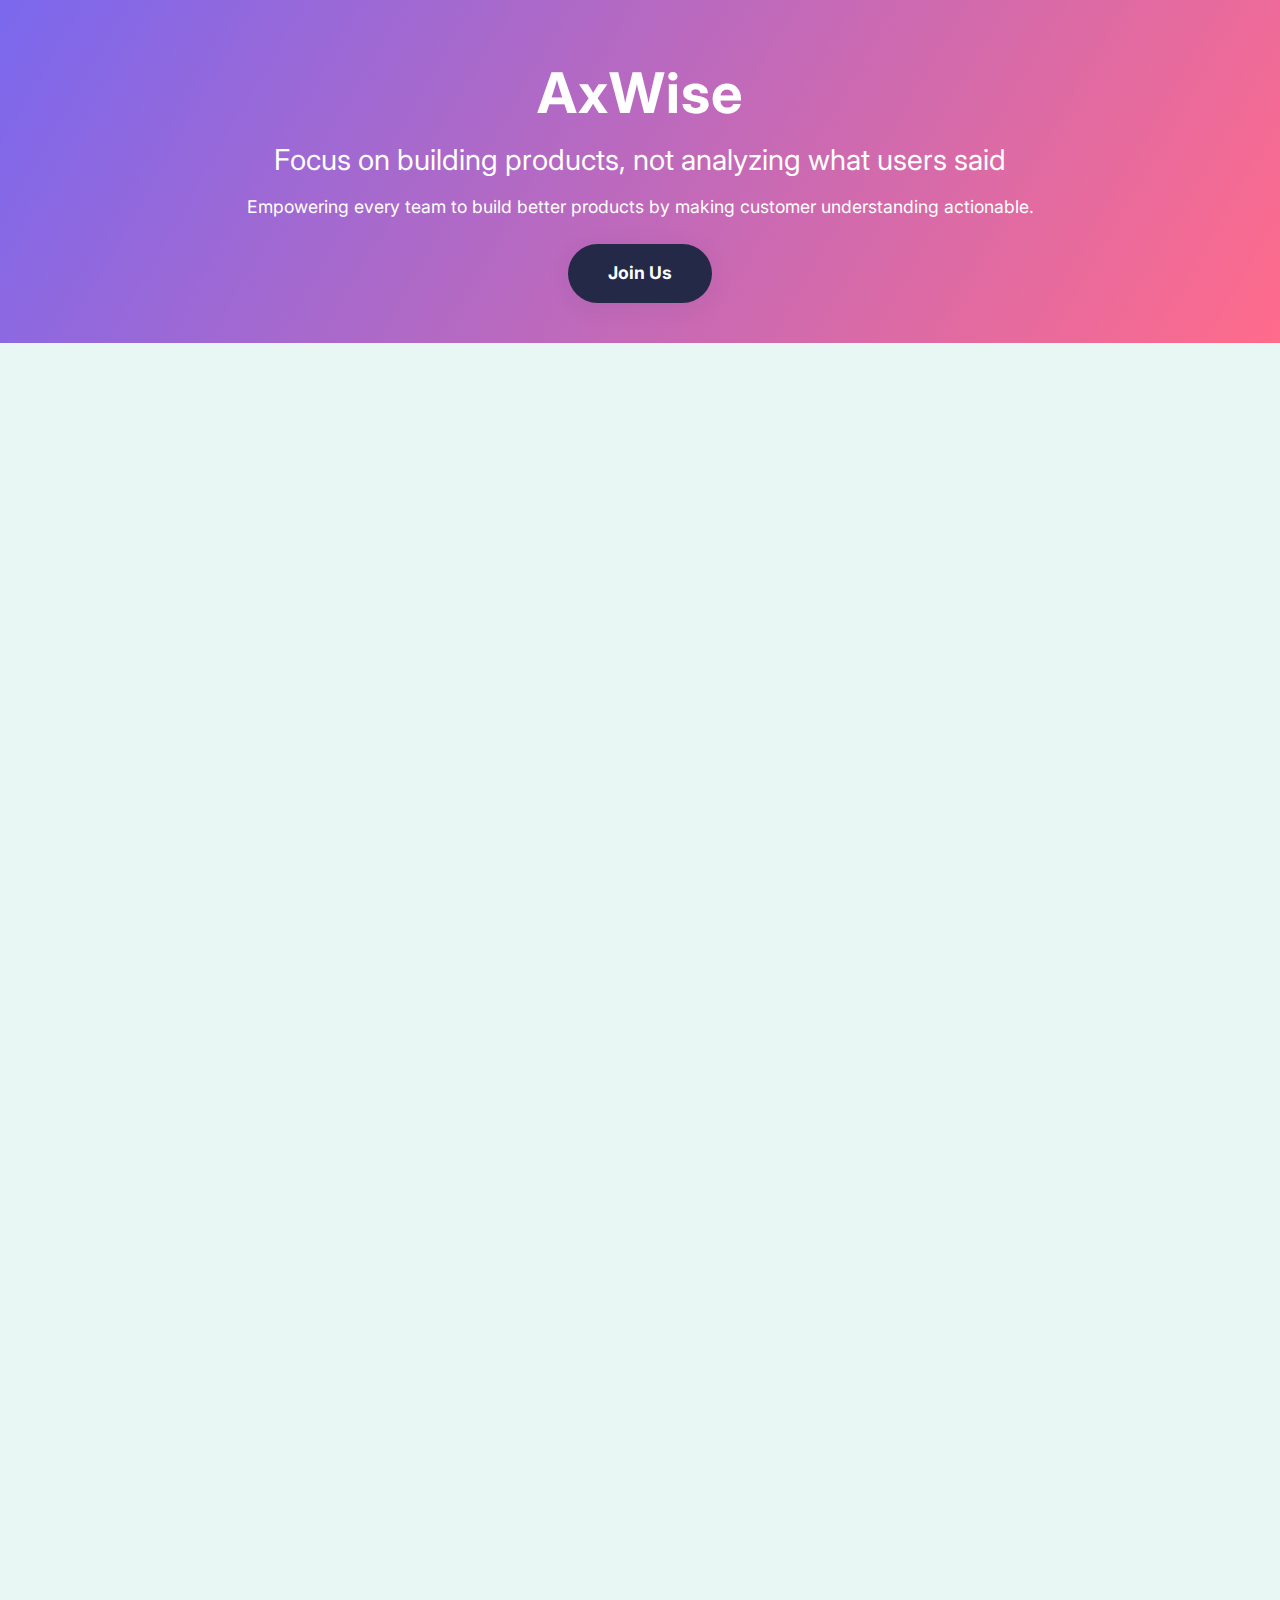
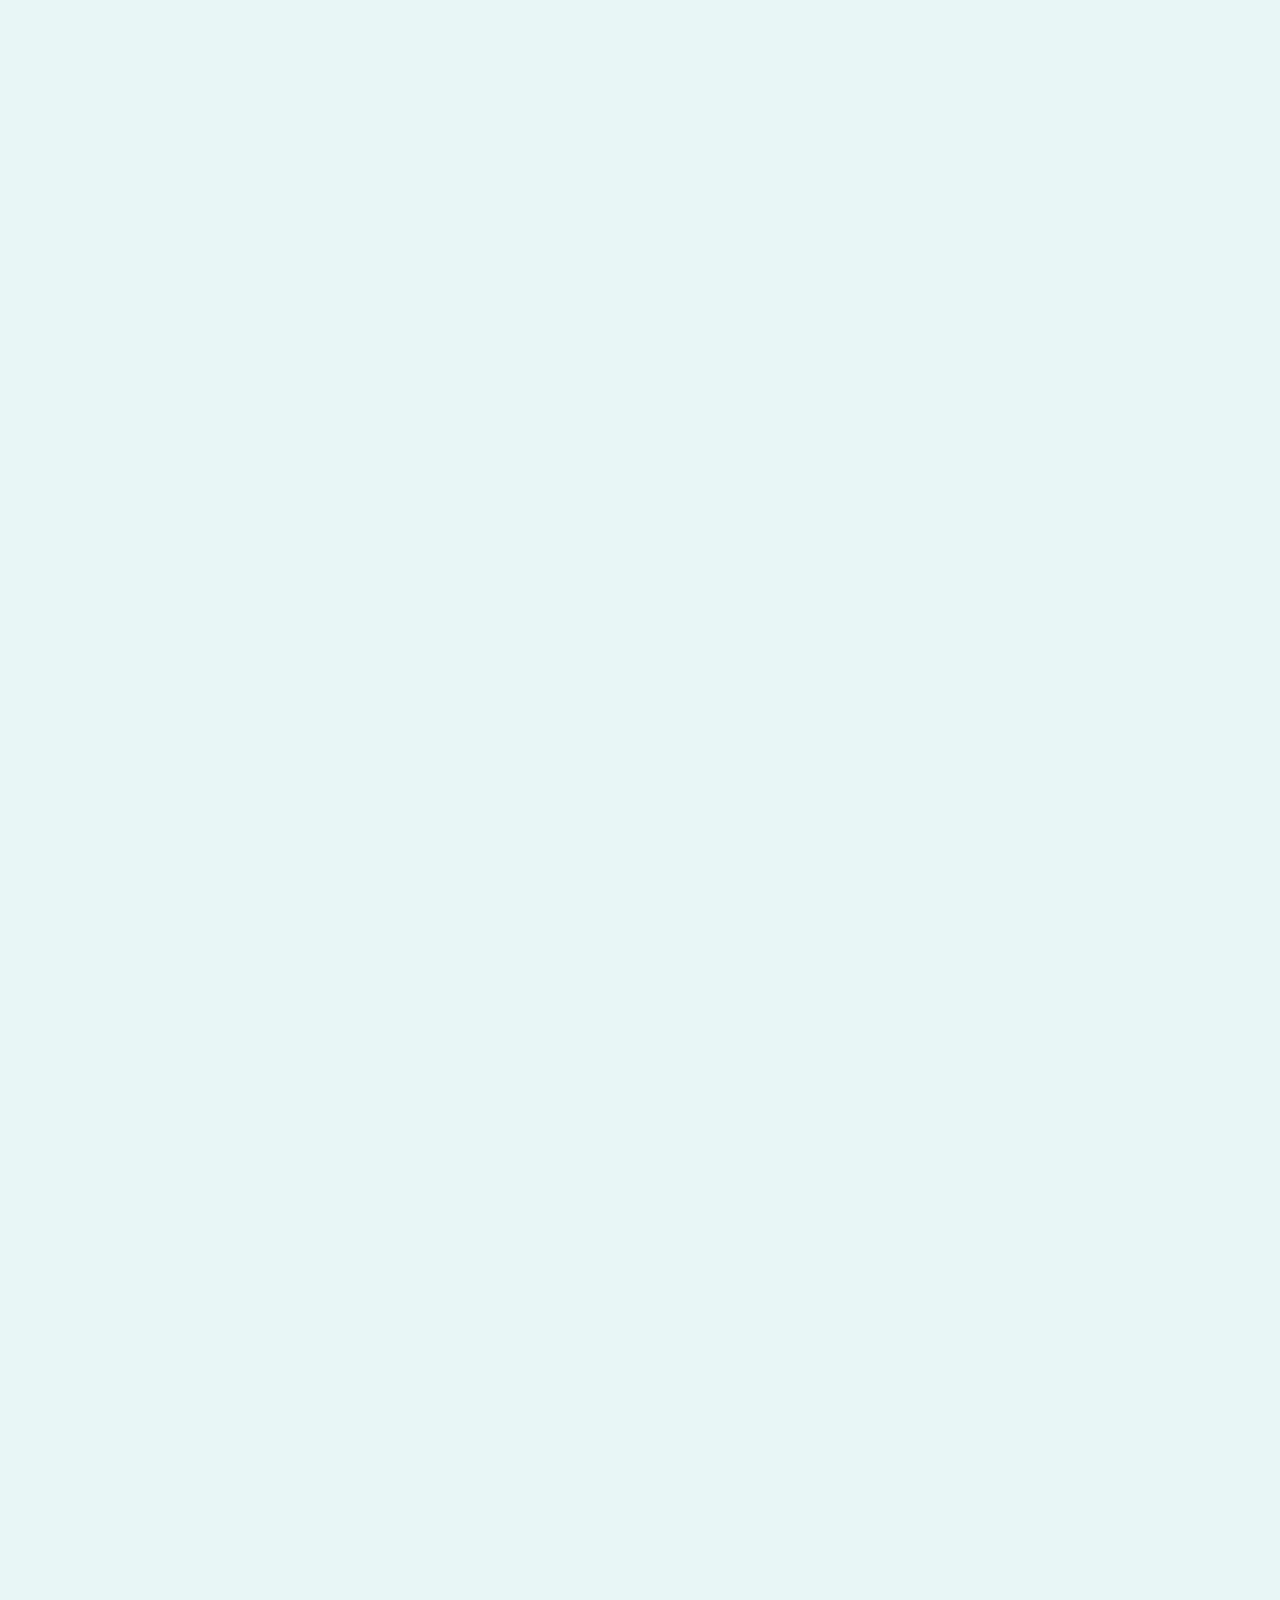
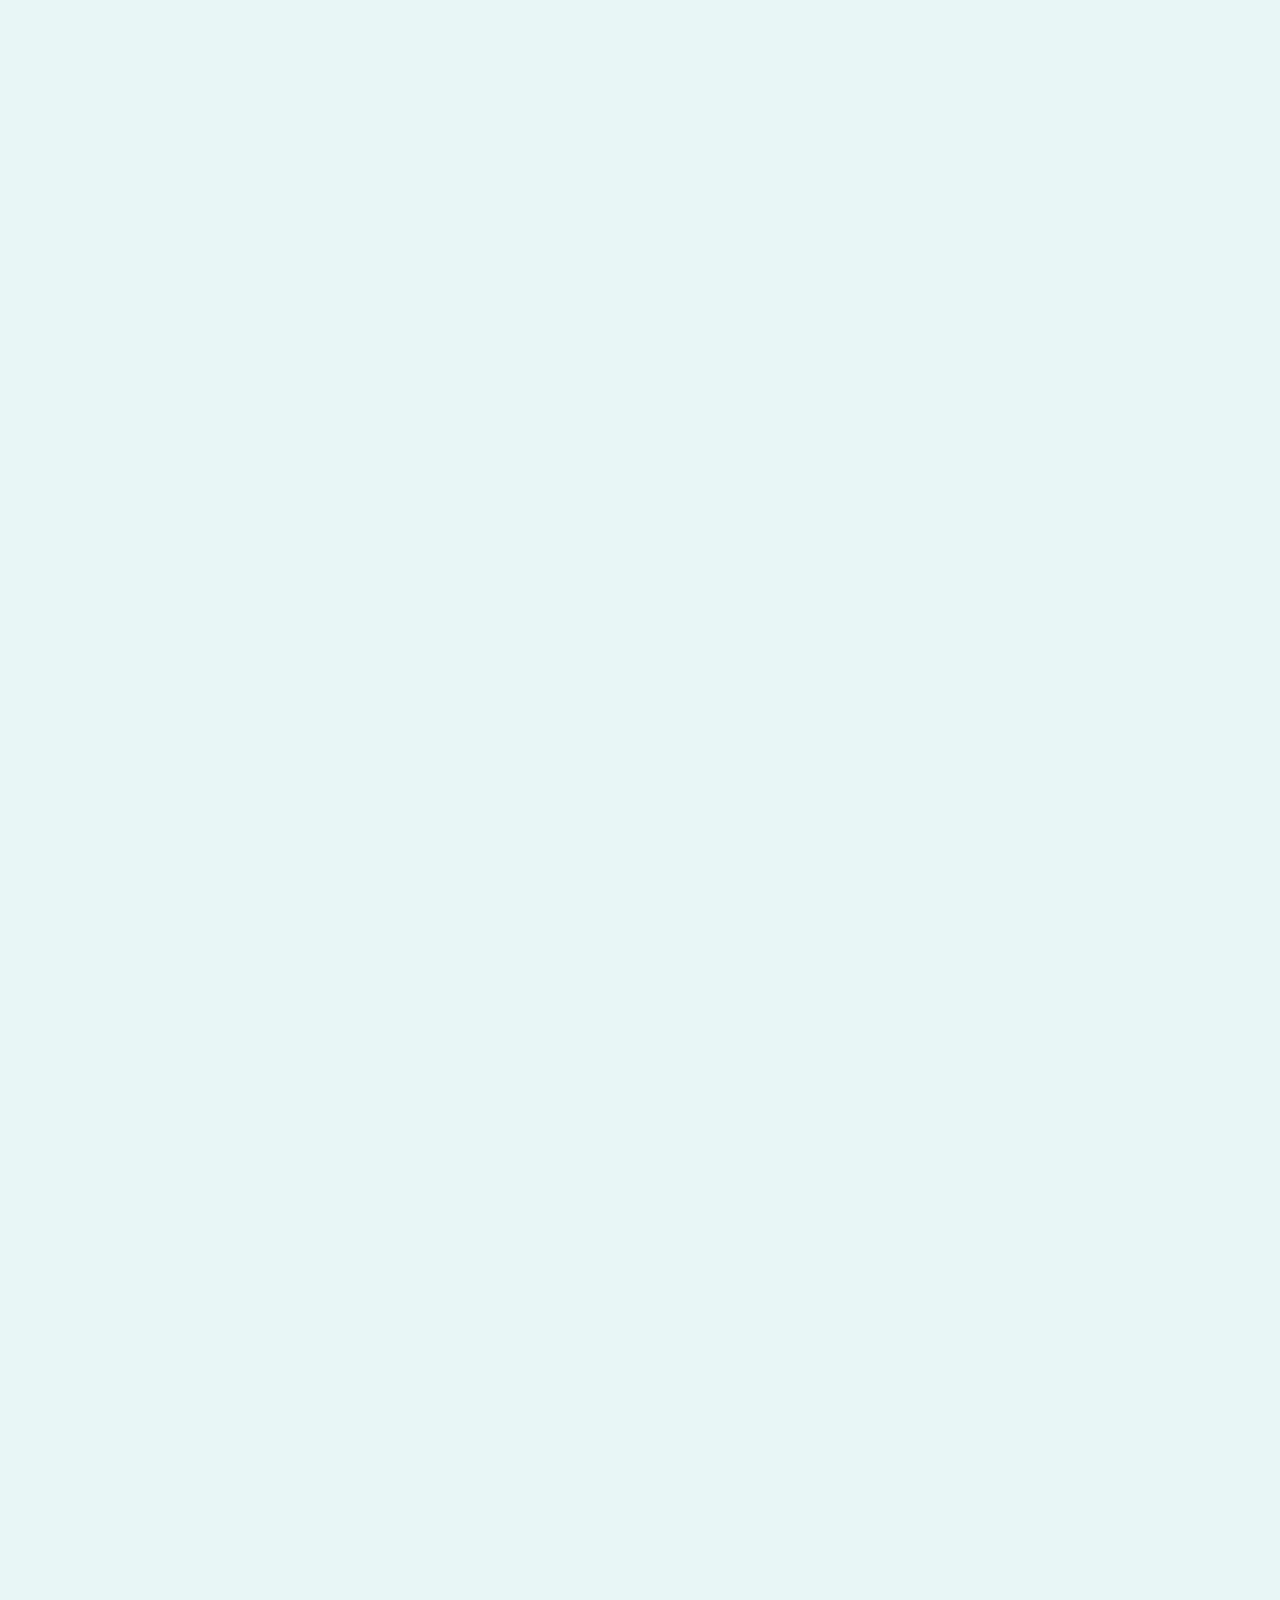
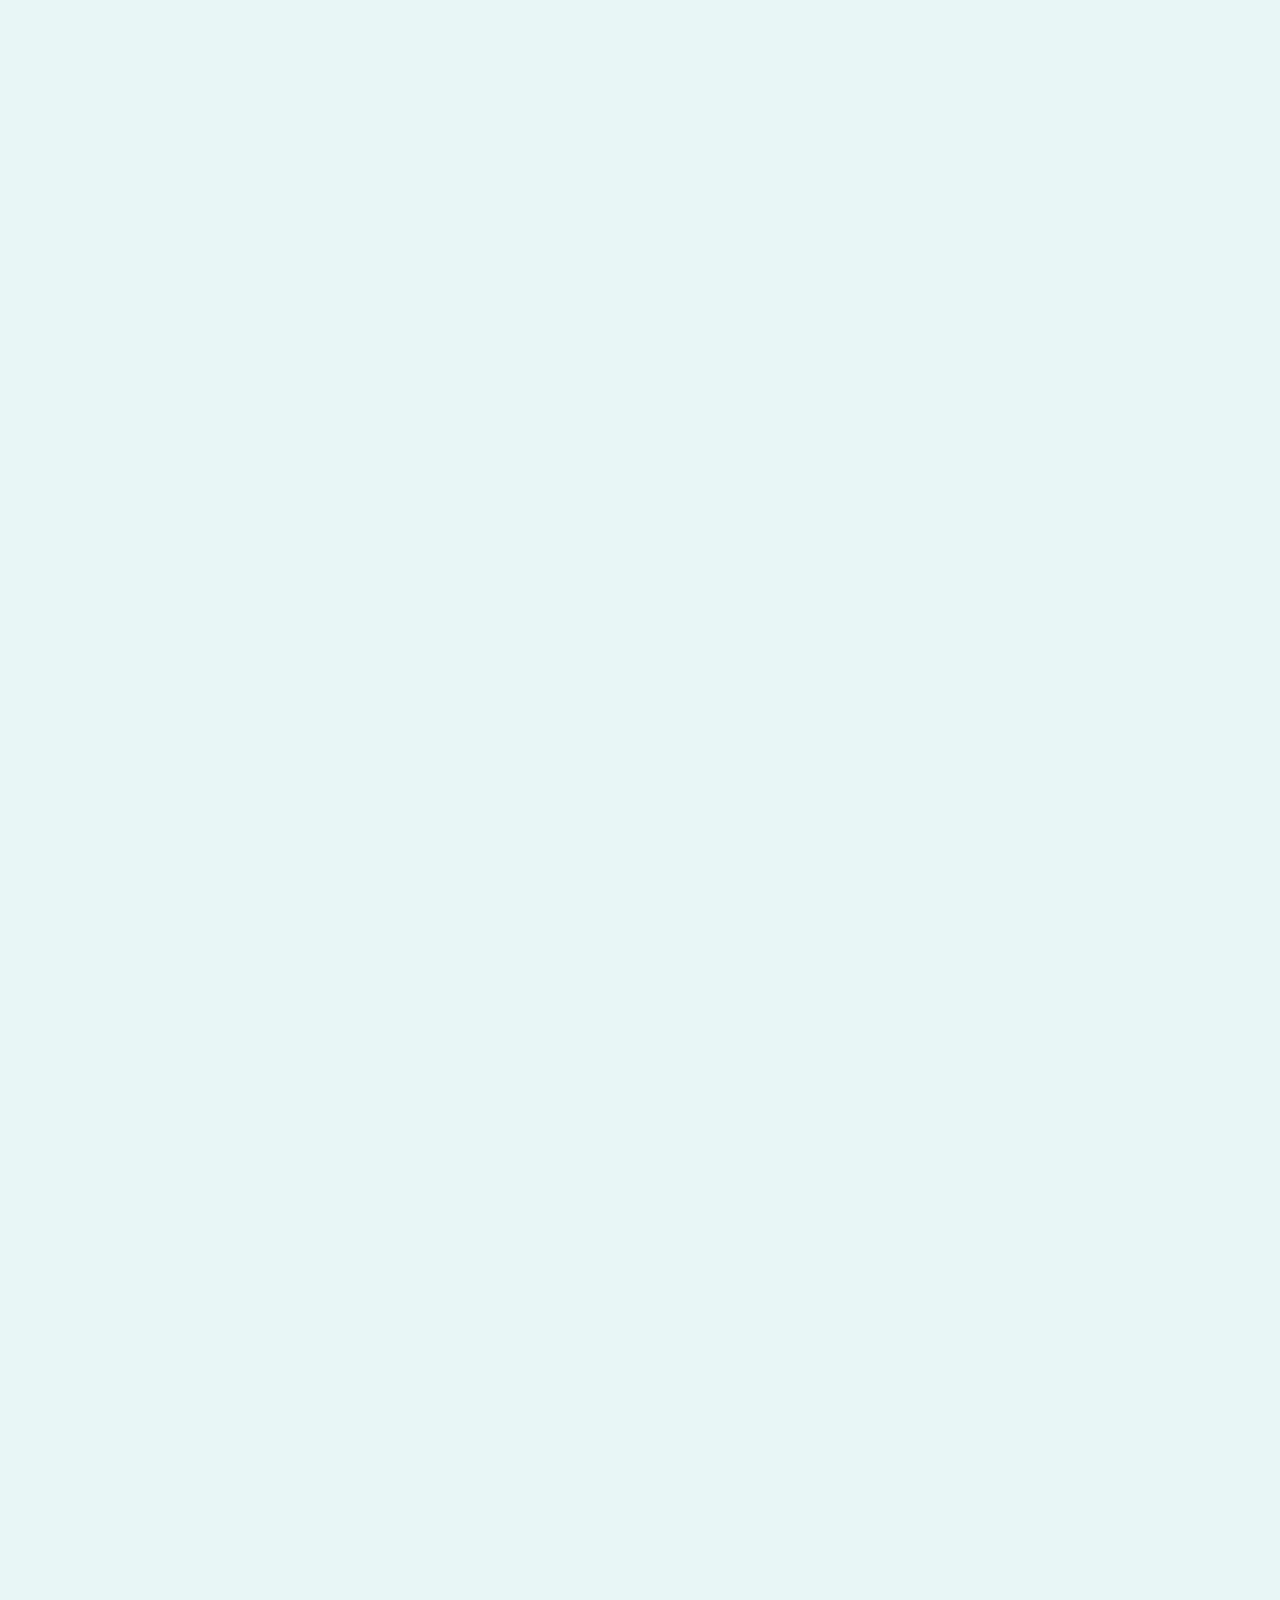
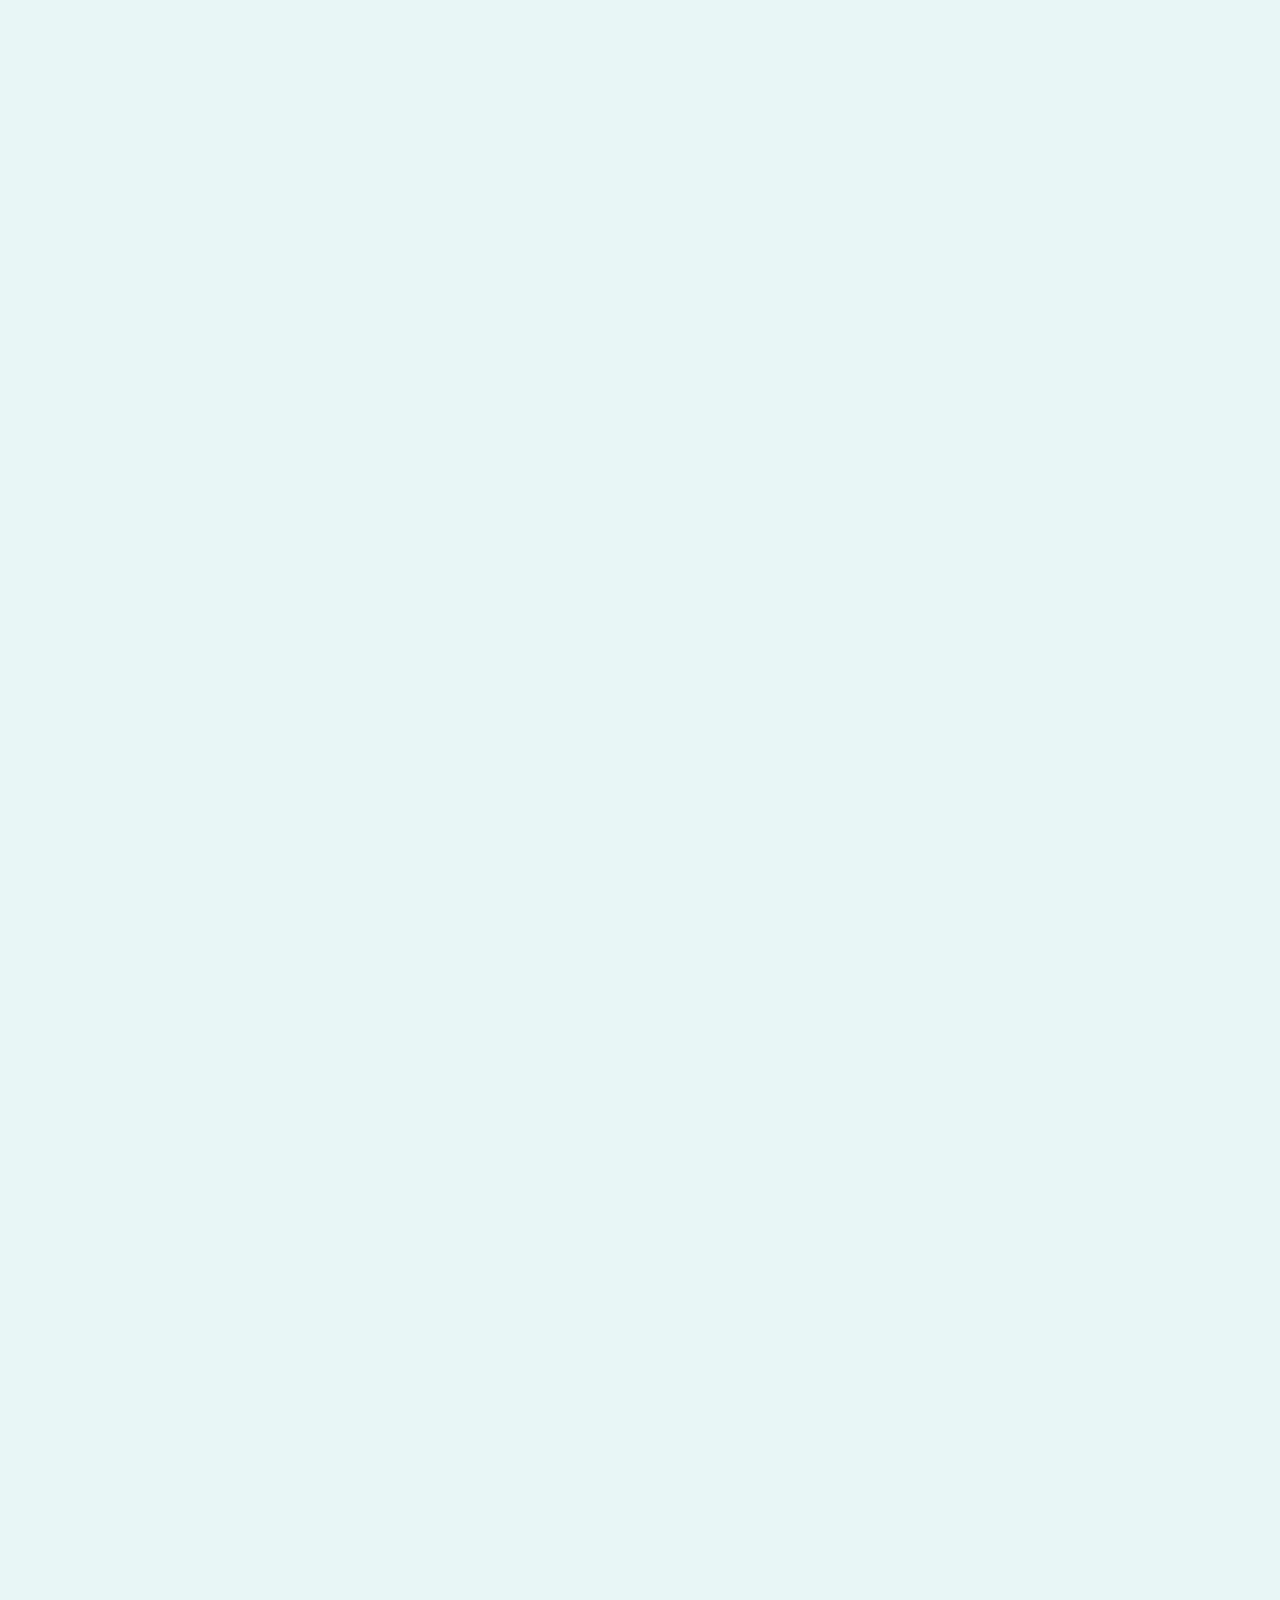
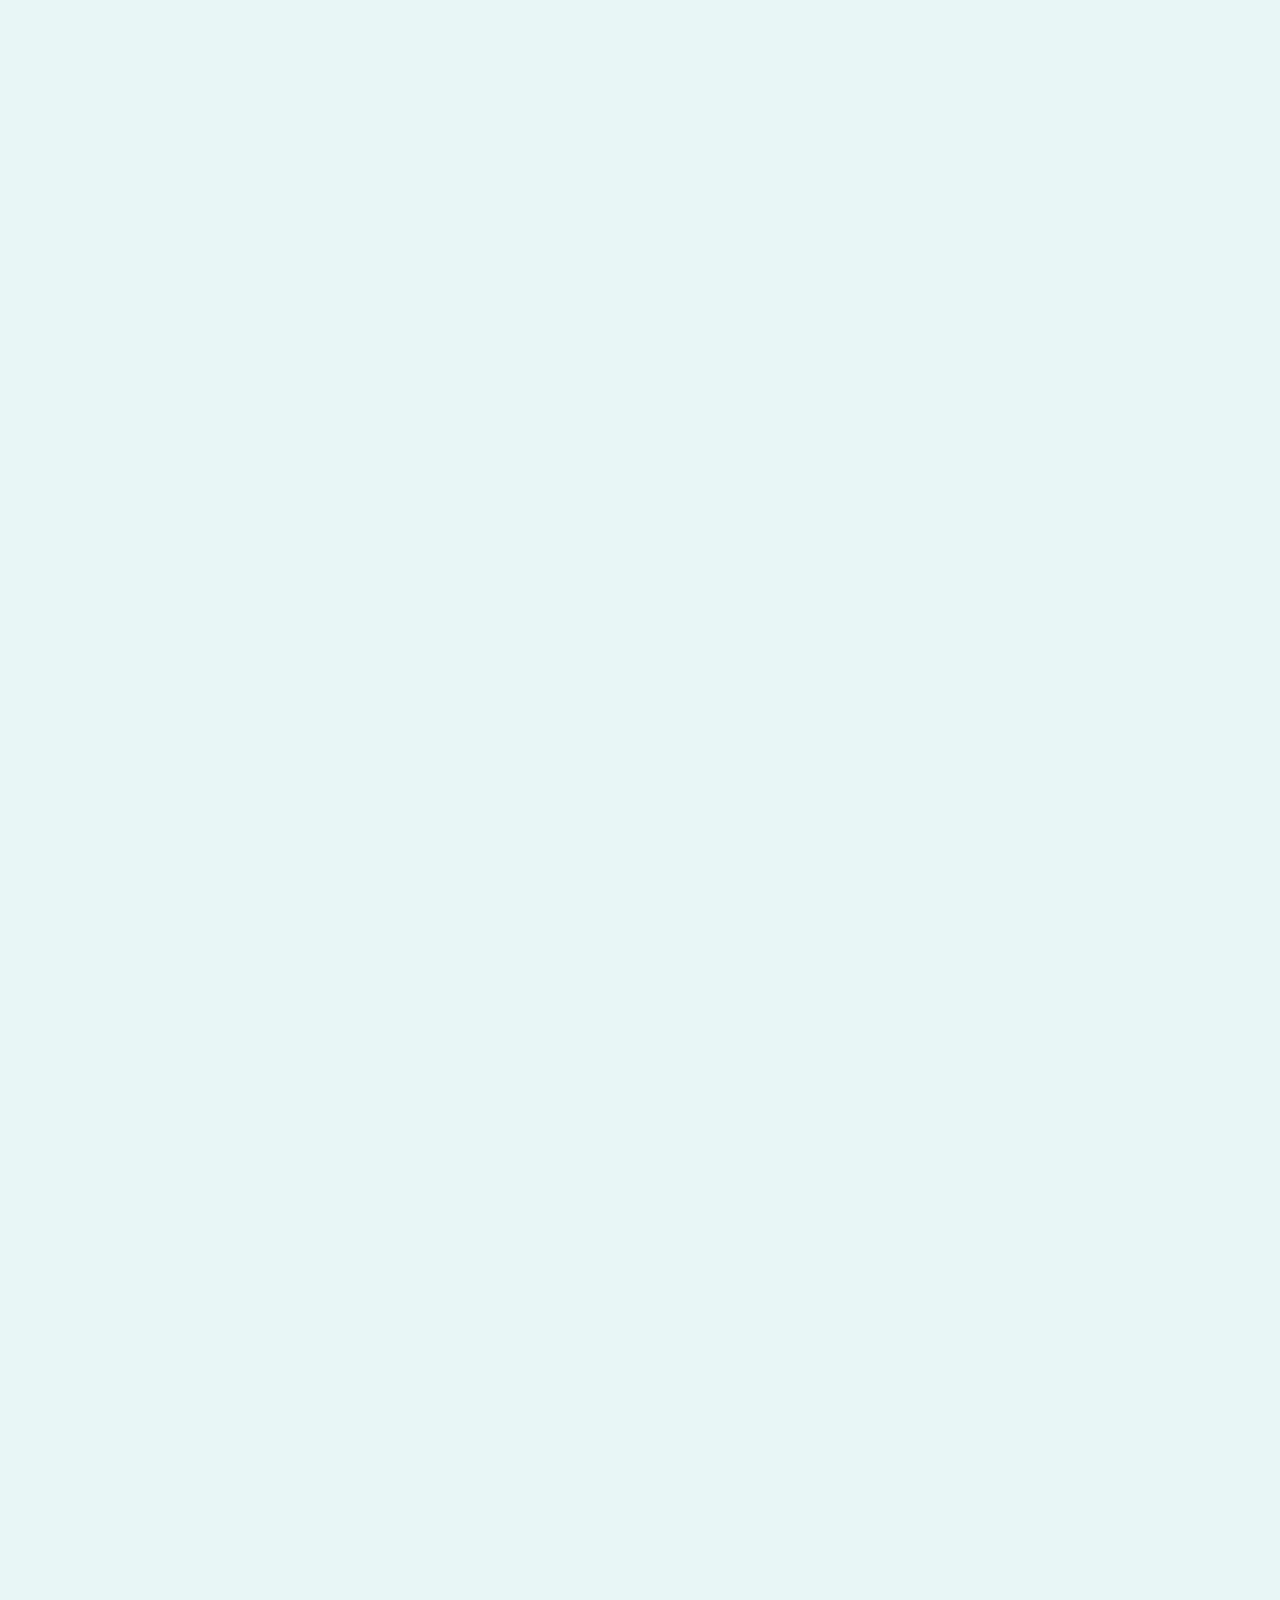
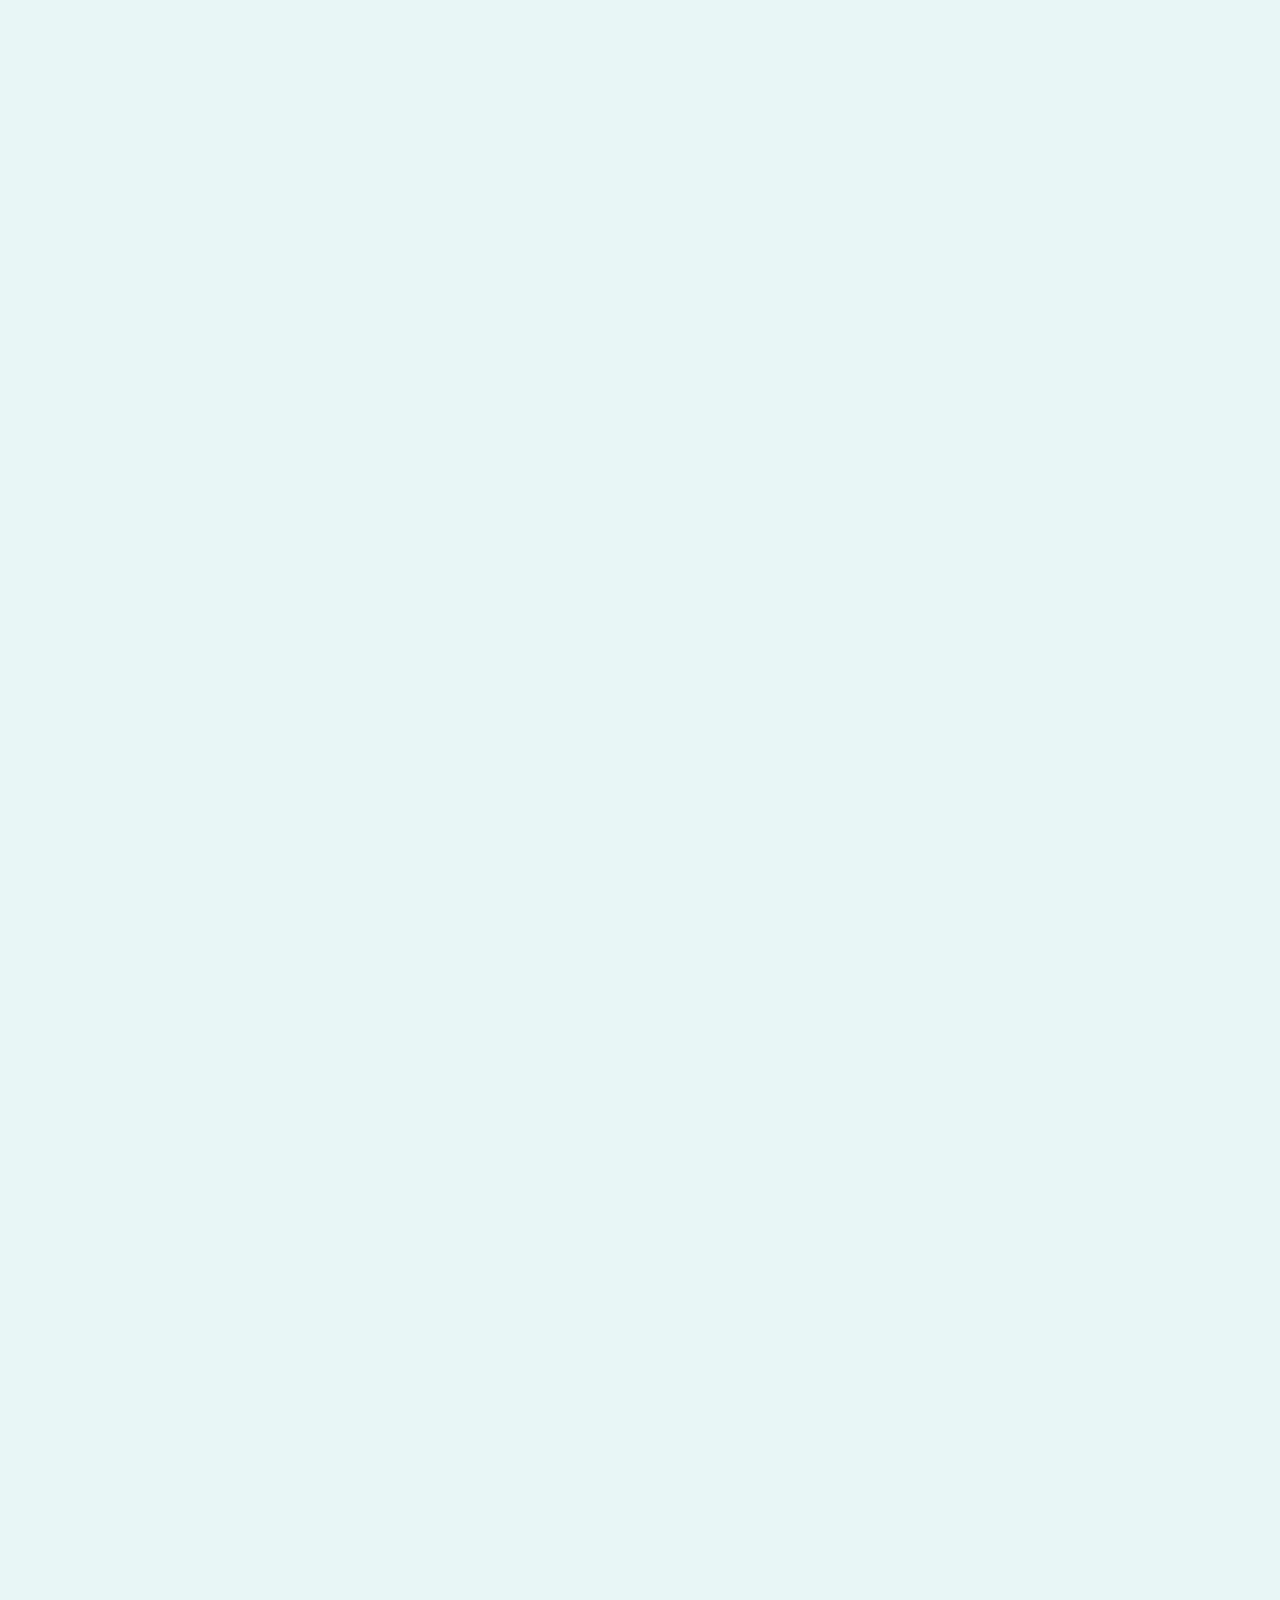
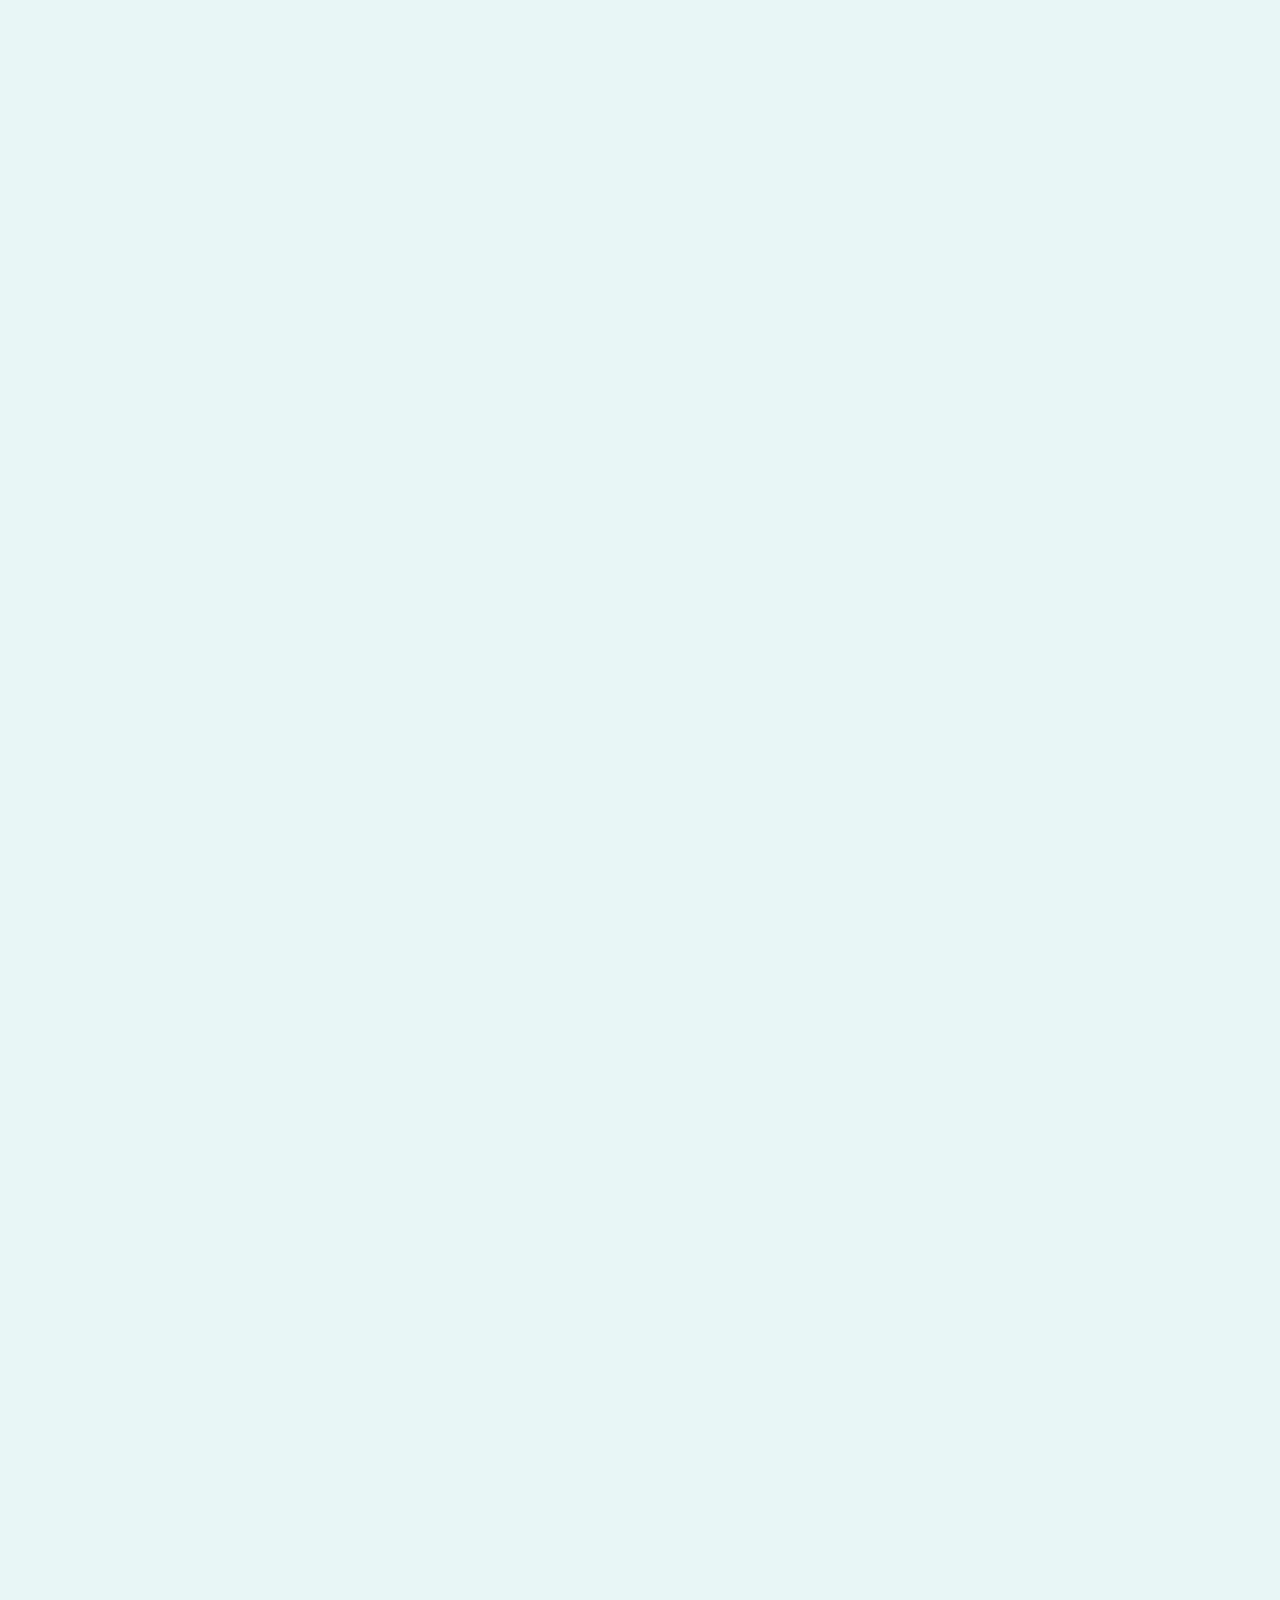
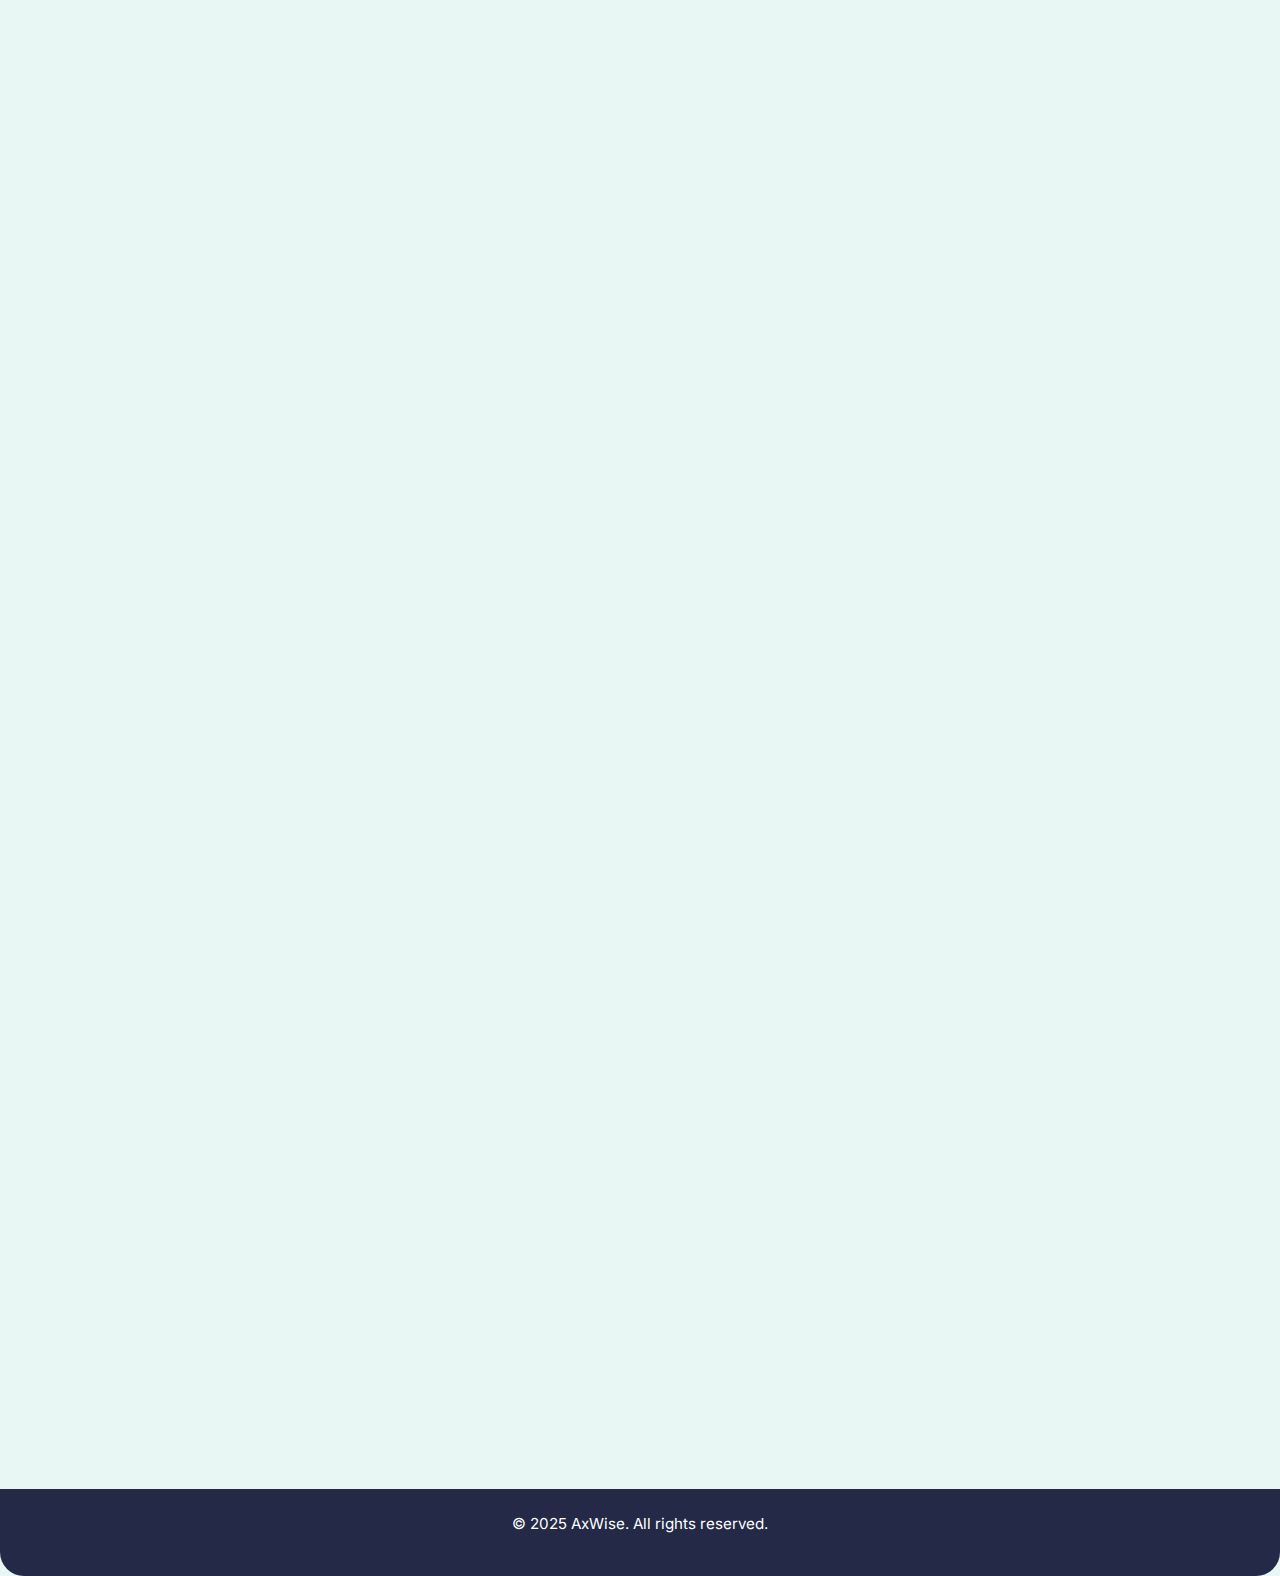
<file: index.html>
<!DOCTYPE html>
<html lang="en">
<head>
    <meta charset="UTF-8" />
    <meta name="viewport" content="width=device-width, initial-scale=1.0" />
    <title>AxWise – Focus on building products, not analyzing what users said</title>
    <link rel="stylesheet" href="css/main.css" />
</head>
<body>
    <header class="c-header">
        <div class="o-container">
            <h1 class="c-header__title">AxWise</h1>
            <h2 class="c-header__subtitle">Focus on building products, not analyzing what users said</h2>
            <p class="c-header__text">Empowering every team to build better products by making customer understanding actionable.</p>
            <a href="#cta" class="c-button">Join Us</a>
        </div>
    </header>

    <section class="o-section">
        <div class="o-container">
            <h2>Preamble</h2>
            <blockquote>
                <p>9 of 10 Senior Product Designers and UX researchers with 8-20 years of experience I interviewed are telling they don't need more tools.</p>
                <p>Actually, it's quite the opposite — they want fewer tools or to maintain their current toolkit.</p>
                <p>The same goes for startup founders, Product Managers at companies like VMWare and Volkswagen, educational facilities, and others.</p>
            </blockquote>
            <p class="u-text-right u-font-bold u-color-primary">— Vitalijs Visnevskis</p>
        </div>
    </section>

    <section class="o-section o-section--fullwidth c-problem">
        <div class="o-container">
            <h2 class="c-problem__title">The Bottleneck Between Conversation and Code</h2>

            <div class="c-problem__grid">
                <div class="c-problem__item">
                    <h3 class="c-problem__item-title">User Research is Hard and Costly</h3>
                    <p class="c-problem__item-text">Teams lack dedicated researchers, and it takes 3-5 years of hands-on experience to gain expertise.</p>
                    <p class="c-problem__item-footnote">Manual coding, spreadsheets, $50K-100K/year researchers.</p>
                </div>

                <div class="c-problem__item">
                    <h3 class="c-problem__item-title">Insight-to-Action Gap</h3>
                    <p class="c-problem__item-text">Valuable insights remain trapped in static reports, unable to directly influence development.</p>
                </div>

                <div class="c-problem__item">
                    <h3 class="c-problem__item-title">Stakeholder Buy-in Challenges</h3>
                    <p class="c-problem__item-text">Difficult to secure commitment from management for research-based decisions.</p>
                </div>

                <div class="c-problem__item">
                    <h3 class="c-problem__item-title">Guesswork Leads to Waste</h3>
                    <p class="c-problem__item-text">Resources spent on unvalidated features nobody needs.</p>
                    <p class="c-problem__item-footnote">65-80% of startup failures trace to building the wrong product → $260B/year wasted.</p>
                </div>
            </div>
        </div>
    </section>



    <section class="o-section o-section--fullwidth c-solution">
        <div class="o-container">
            <h2 class="c-solution__title">The Solution</h2>
            <p class="c-solution__subtitle">Bridging the Gap Between Users and Actionable Insights</p>
            <p class="c-solution__note">AxWise transforms raw user interviews into actionable development tasks, eliminating the costly gap between customer feedback and product decisions.</p>

            <div class="c-data-extraction">
                <h3 class="c-data-extraction__title">Transforming Conversations into Actionable Product Insights</h3>
                <div class="c-data-visual">
                    <div class="c-data-point--highlight">User Pain Points</div>
                    <div class="c-data-point--highlight">Feature Requests</div>
                    <div class="c-data-point--highlight">Behavioral Patterns</div>
                    <div class="c-data-point--highlight">Usability Issues</div>
                    <div class="c-data-point--highlight">Workflow Blockers</div>
                    <div class="c-data-point--highlight">Mental Models</div>
                    <div class="c-data-point--highlight">+Many More</div>
                </div>
                <p class="c-solution__highlight">All extracted automatically from a single 45-minute user interview — delivering 10x ROI on research time.</p>
            </div>

            <div class="c-features">
                <div class="c-feature">
                    <img src="img/ai.svg" alt="AI Analysis" class="c-feature__icon">
                    <h3 class="c-feature__title">Advanced AI</h3>
                    <p class="c-feature__text">Proprietary NLP models extract actionable insights from unstructured conversations with 85% accuracy.</p>
                </div>
                <div class="c-feature">
                    <img src="img/ui.svg" alt="Intuitive UI" class="c-feature__icon">
                    <h3 class="c-feature__title">Intuitive UI</h3>
                    <p class="c-feature__text">Zero learning curve for non-researchers, reducing time-to-insight by 70% compared to traditional methods.</p>
                </div>
                <div class="c-feature">
                    <img src="img/api.svg" alt="API-First" class="c-feature__icon">
                    <h3 class="c-feature__title">API-First</h3>
                    <p class="c-feature__text">Seamless integration with development workflows (Jira, Miro, GitHub) for direct insight-to-action conversion.</p>
                </div>
            </div>
        </div>
    </section>

    <section class="o-section c-screenshots">
        <div class="o-container">
            <h2 class="c-screenshots__title">See AxWise in Action</h2>
            <div class="c-screenshots__gallery">
                <div class="c-screenshots__item">
                    <img src="img/Screenshot 2025-04-11 121717.png" alt="AxWise Interface Screenshot" class="c-screenshots__image">
                </div>
                <div class="c-screenshots__item">
                    <img src="img/Screenshot 2025-04-28 191354.png" alt="AxWise Interface Screenshot" class="c-screenshots__image">
                </div>
                <div class="c-screenshots__item">
                    <img src="img/Screenshot 2025-04-28 193211.png" alt="AxWise Interface Screenshot" class="c-screenshots__image">
                </div>
                <div class="c-screenshots__item">
                    <img src="img/Screenshot 2025-04-28 194706.png" alt="AxWise Interface Screenshot" class="c-screenshots__image">
                </div>
            </div>
        </div>
    </section>

    <section class="o-section c-market">
        <div class="o-container">
            <h2>Market Opportunity</h2>
            <p>We're Chasing a Much Bigger Opportunity than Just QDA</p>

            <div class="c-market-transition-visual">
                <div class="c-market-circles">
                    <div class="c-market-circle c-market-circle--left">
                        <div class="c-market-circle__content">
                            <div class="c-market-circle__title">QDA Market</div>
                            <div class="c-market-circle__value">$2B</div>
                            <div class="c-market-circle__label">MEH</div>
                        </div>
                    </div>

                    <div class="c-market-connector"></div>

                    <div class="c-market-circle c-market-circle--right">
                        <div class="c-market-circle__content">
                            <div class="c-market-circle__title">Product Development<br>Waste Market</div>
                            <div class="c-market-circle__value">$50-100B+</div>
                            <div class="c-market-circle__label">WOW!</div>
                        </div>
                    </div>
                </div>

                <div class="c-market-badges">
                    <div class="c-market-badge c-market-badge--meh">MEH</div>
                    <div class="c-market-badge--spacer"></div>
                    <div class="c-market-badge c-market-badge--wow">WOW!</div>
                </div>
            </div>

            <div class="c-market-twist">
                <div class="c-market-twist__left">
                    <h3>Current QDA Software Market</h3>
                    <div class="c-market-twist__content">
                        <h4>Qualitative Data Analysis Tools</h4>
                        <p>The traditional QDA software market serves qualitative researchers, UX professionals, and market researchers who need to process and analyze interview data.</p>

                        <div class="c-market-twist__quote">
                            <p>"This is a niche market with limited growth potential"</p>
                            <ul>
                                <li><span class="c-market-twist__term">Problem:</span> Tools are complex, designed for research experts</li>
                                <li><span class="c-market-twist__term">Size:</span> $2B addressable market</li>
                                <li><span class="c-market-twist__term">Competition:</span> Saturated with established players</li>
                            </ul>
                        </div>
                    </div>
                </div>

                <div class="c-market-twist__right">
                    <h3>Product Development Waste Market</h3>
                    <div class="c-market-twist__content">
                        <h4>We Want to Eliminate Product Development Waste</h4>
                        <p>AxWise targets a much larger opportunity: the inefficiency and waste within product development stemming from inadequate or non-actionable user insights.</p>

                        <div class="c-market-twist__quote">
                            <p>"We eliminate the $100B+ inefficiency of building the wrong product."</p>
                            <ul>
                                <li><span class="c-market-twist__term">TAM:</span> $50-100B+ – Global cost of product misalignment & wasted development</li>
                                <li><span class="c-market-twist__term">SAM:</span> $0.5-5B – Startups/SMBs needing actionable insights (Year 2-3)</li>
                                <li><span class="c-market-twist__term">SOM:</span> &lt;$1M – Hyper-focused on accelerators (Year 1)</li>
                            </ul>
                        </div>

                        <div class="c-market-twist__crisis">
                            <h4>The Crisis:</h4>
                            <ul>
                                <li>65-80% of software projects fail due to poor product-market fit</li>
                                <li>Startups waste $260B per year in the U.S. alone building misaligned products</li>
                                <li>ROI of fixing this? $100 returned for every $1 spent on UX insights (Forrester)</li>
                            </ul>
                        </div>
                    </div>
                </div>
            </div>
        </div>
    </section>

    <section class="o-section c-competitive">
        <div class="o-container">
            <h2>Competitive Positioning</h2>
            <h3 class="c-competitive__subtitle">AxWise vs Others in QDA Market</h3>
            <div class="c-competitive__table-container">
                <table class="c-competitive__table">
                    <thead>
                        <tr>
                            <th>Feature Dimension</th>
                            <th>AxWise</th>
                            <th>Others (HeyMarvin, Condens, Dovetail, etc.)</th>
                        </tr>
                    </thead>
                    <tbody>
                        <tr>
                            <td>Market Approach</td>
                            <td><strong>Solving a Distinct Workflow Problem</strong><br>Addressing the much larger ($50B-$100B+) problem of product development waste caused by poor insight utilization</td>
                            <td>Competing solely on analysis features within the limited ($2B) QDA market</td>
                        </tr>
                        <tr>
                            <td>Target Segment</td>
                            <td><strong>Underserved non-researcher startup teams</strong><br>Focused on teams needing actionable insights integrated into workflows</td>
                            <td>Primarily serving dedicated researchers and UX professionals</td>
                        </tr>
                        <tr>
                            <td>Go-to-Market Strategy</td>
                            <td><strong>Hyper-focused initial approach</strong><br>Starting with accelerator niches (SOM: $10k-$100k ARR) before scaling to broader startup/SMB market (SAM: $0.5B-$5B)</td>
                            <td>Broad market approach without specific niche focus</td>
                        </tr>
                        <tr>
                            <td>Primary Target Audience</td>
                            <td><strong>Non-researcher startup teams</strong> (Founders, PMs, Devs)</td>
                            <td>UX Researchers, Product Managers, Marketing</td>
                        </tr>
                        <tr>
                            <td>Core Value Prop Focus</td>
                            <td><strong>Workflow Simplification + Direct Actionability</strong></td>
                            <td>Repository, AI Search, Analysis, Moderation</td>
                        </tr>
                        <tr>
                            <td>Explicit Insight-to-Action</td>
                            <td><strong>High</strong> (Direct Jira/Miro item generation)</td>
                            <td>Medium-Low (Integrations, Reports)</td>
                        </tr>
                        <tr>
                            <td>Perceived Ease of Use</td>
                            <td><strong>High</strong> (Core design principle for non-experts)</td>
                            <td>Medium (Designed for researchers)</td>
                        </tr>
                    </tbody>
                </table>
            </div>
        </div>
    </section>

    <section class="o-section">
        <div class="o-container">
            <h2>Our Team & Mentors</h2>
            <p class="u-text-center u-margin-bottom-md">A diverse group of experts in product development, design, and entrepreneurship</p>
            <div class="c-team__members">
                <div class="c-team__member">
                    <img src="img/vitalijs.jpg" alt="Vitalijs Visnevskis" class="c-team__member-image" />
                    <h3 class="c-team__member-name">Vitalijs</h3>
                    <p class="c-team__member-bio">Founder with 14 years of experience, 2 exits in startups and Product Management, possessing deep empathy for the target user's challenges.</p>
                </div>
                <div class="c-team__member">
                    <img src="img/zuzanna.jpg" alt="Zuzanna" class="c-team__member-image" />
                    <h3 class="c-team__member-name">Zuzanna</h3>
                    <p class="c-team__member-bio">Senior UX/Product Designer with fine arts background and strong visual design skills. Self-taught in coding (HTML, CSS, JavaScript), with deep interest in research and testing methodologies.</p>
                </div>
                <div class="c-team__member">
                    <img src="img/KristsTyphanie.jpg" alt="Krists and Typhanie" class="c-team__member-image" />
                    <h3 class="c-team__member-name">Typhanie & Krists</h3>
                    <p class="c-team__member-bio">Typhanie: Senior UX/UI designer with 7+ years experience across Europe and Middle East. Krists: Product Manager with expertise in cloud-native technologies and user-centric design methodologies.</p>
                </div>
                <div class="c-team__member">
                    <img src="img/8d13c31f-f90e-4272-adb1-281ee291baa6.png" alt="Elena Sokolova" class="c-team__member-image" />
                    <h3 class="c-team__member-name">Elena Sokolova</h3>
                    <p class="c-team__member-bio">Mentor with 11+ years in marketing and innovation. Ex-Coca-Cola, worked with Google, MIT, and led entrepreneurship programs. Expertise in bridging research, technology, and business strategy.</p>
                </div>
            </div>
            <p class="c-team__note">The AxWise team brings relevant experience and connections through the Constructor University ecosystem, MIT entrepreneurship networks, and European innovation hubs.</p>
        </div>
    </section>

    <section class="o-section">
        <div class="o-container">
            <h2>Go-to-Market Strategy</h2>
            <h3 class="c-strategy__subtitle">Targeted Approach with Validated Growth</h3>
            <div class="c-strategy__grid">
                <div class="c-strategy__item">
                    <h4 class="c-strategy__item-title">Phase 1: Accelerator Focus</h4>
                    <p class="c-strategy__item-text">Target 10 key accelerators (20% of top 50) with 10-30% startup adoption rate within each program. Focus on PMF validation and referenceable customers.</p>
                    <p class="c-strategy__item-text"><strong>Target:</strong> $10K-25K ARR (~40 startup customers at $750 ARR each)</p>
                </div>
                <div class="c-strategy__item">
                    <h4 class="c-strategy__item-title">Phase 2: Startup Expansion</h4>
                    <p class="c-strategy__item-text">Expand to 50+ accelerators while building direct acquisition channels. Implement tiered pricing and focus on increasing ARPC through higher-value plans.</p>
                    <p class="c-strategy__item-text"><strong>Target:</strong> $100K-250K ARR (~78 customers at $2,250 ARPC)</p>
                </div>
                <div class="c-strategy__item">
                    <h4 class="c-strategy__item-title">Phase 3: SMB & Enterprise</h4>
                    <p class="c-strategy__item-text">Leverage validated success stories to enter SMB market and enterprise innovation labs. Develop enterprise-ready features and dedicated sales approach.</p>
                    <p class="c-strategy__item-text"><strong>Target:</strong> $500K-1M ARR (~25 enterprise customers at $30K+ ARPC)</p>
                </div>
            </div>
        </div>
    </section>

    <section class="o-section">
        <div class="o-container">
            <h2>Phased Roadmap</h2>
            <div class="c-roadmap__phases">
                <div class="c-roadmap__phase">
                    <h3 class="c-roadmap__phase-title">Phase 1: Validation</h3>
                    <ul class="c-roadmap__phase-list">
                        <li class="c-roadmap__phase-item"><strong>Focus:</strong> Validate PMF with 10 accelerators (20% of top 50), targeting 20 startups per accelerator</li>
                        <li class="c-roadmap__phase-item"><strong>Adoption:</strong> 10-30% of startups within partner accelerators (20% midpoint = 40 customers)</li>
                        <li class="c-roadmap__phase-item"><strong>Pricing:</strong> $500-1000 ARR per startup ($750 midpoint), packaged as accelerator deals</li>
                        <li class="c-roadmap__phase-item"><strong>KPI:</strong> 30% reduction in product development waste (measured via case studies)</li>
                    </ul>
                </div>
                <div class="c-roadmap__phase">
                    <h3 class="c-roadmap__phase-title">Phase 2: Growth</h3>
                    <ul class="c-roadmap__phase-list">
                        <li class="c-roadmap__phase-item"><strong>Expansion:</strong> Scale to 50+ accelerators while building direct acquisition channels</li>
                        <li class="c-roadmap__phase-item"><strong>Customer Growth:</strong> 40% CAGR to reach ~78 customers</li>
                        <li class="c-roadmap__phase-item"><strong>Pricing Tiers:</strong> $49/mo (startup) → $149/mo (team) → $299/mo (business)</li>
                        <li class="c-roadmap__phase-item"><strong>ARPC:</strong> $1,500-3,000 ($2,250 midpoint) through upselling and higher-tier adoption</li>
                        <li class="c-roadmap__phase-item"><strong>Product:</strong> Integration with Jira, Miro, and GitHub to create complete workflow</li>
                    </ul>
                </div>
                <div class="c-roadmap__phase">
                    <h3 class="c-roadmap__phase-title">Phase 3: Scale</h3>
                    <ul class="c-roadmap__phase-list">
                        <li class="c-roadmap__phase-item"><strong>Market Shift:</strong> Enter SMB and enterprise innovation labs segments</li>
                        <li class="c-roadmap__phase-item"><strong>Target:</strong> ~25 enterprise customers at $30K+ ARPC</li>
                        <li class="c-roadmap__phase-item"><strong>Enterprise Features:</strong> Advanced security, compliance (SOC 2, GDPR), dedicated support</li>
                        <li class="c-roadmap__phase-item"><strong>Pricing:</strong> Custom enterprise contracts starting at $2,500/mo</li>
                        <li class="c-roadmap__phase-item"><strong>Exit Path:</strong> Acquisition by Atlassian/Miro or $5M+ ARR self-sustainable business</li>
                    </ul>
                </div>
            </div>
        </div>
    </section>

    <section class="o-section">
        <div class="o-container">
            <h2>Our Vision</h2>
            <h3 class="c-vision__subtitle">Empowering Every Team to Build Better Products</h3>
            <div class="c-vision__stats">
                <div class="c-vision__stat-item"><span class="c-vision__stat-value" data-value="65-80%">65-80%</span> Product Failure Rate due to misalignment with user needs</div>
                <div class="c-vision__stat-item"><span class="c-vision__stat-value" data-value="80%">80%</span> Startups without dedicated research resources</div>
                <div class="c-vision__stat-item"><span class="c-vision__stat-value" data-value="100x">100x</span> ROI from proper user research</div>
            </div>
            <p class="c-vision__text">Our vision is to empower every team, regardless of research expertise, to build better products by making customer understanding a seamless, integrated, and actionable part of the development process.</p>
            <p class="c-vision__text">AxWise aims to significantly reduce the waste inherent in building products without clear user validation.</p>
        </div>
    </section>

    <section class="o-section">
        <div class="o-container">
            <h2>The Insight Economy</h2>
            <blockquote>
                <p>"Users will always beg for 'faster horses.' Startup engineers will build them. And those startups will burn $1M+ doing it.</p>
                <p>Why? Because raw feedback is chaos — but the gold is in the unspoken needs. AxWise doesn't just analyze data. We turn founder-led teams into product psychics.</p>
                <p>The 'faster horses' era is over and we're the first-movers in the insight economy."</p>
            </blockquote>
        </div>
    </section>

    <section class="o-section">
        <div class="o-container">
            <h2>Research Insights</h2>
            <p class="u-text-center u-color-success u-margin-bottom-md">Key themes and pain points from our interviews with product teams at startups</p>

            <div class="o-grid o-grid--3col">
                <div class="o-card">
                    <h3>Lacking UX Expertise</h3>
                    <span class="u-color-secondary u-font-semibold">Critical Challenge</span>
                    <p>Startups struggle with conducting proper user research without dedicated UX researchers on the team.</p>
                    <blockquote>
                        <p>"We know talking to users is important, but we don't have the expertise to ask the right questions or analyze the responses correctly."</p>
                    </blockquote>
                </div>

                <div class="o-card">
                    <h3>Interpreting User Feedback</h3>
                    <span class="u-color-secondary u-font-semibold">Major Frustration</span>
                    <p>Understanding what users actually need versus what they say they want is a consistent challenge.</p>
                    <blockquote>
                        <p>"Users tell us what they think they want, but we struggle to identify their underlying needs and translate that to actual features."</p>
                    </blockquote>
                </div>

                <div class="o-card">
                    <h3>From Insight to Implementation</h3>
                    <span class="u-color-secondary u-font-semibold">Major Bottleneck</span>
                    <p>The gap between gathering insights and turning them into development tasks is significant.</p>
                    <blockquote>
                        <p>"We collect valuable user feedback, but it sits in reports and never makes it into sprint planning or backlog."</p>
                    </blockquote>
                </div>
            </div>

            <div class="u-margin-top-lg u-margin-bottom-lg">
                <h3 class="c-chart__title">Most Critical User Research Challenges for Startups</h3>
                <div class="c-chart">
                    <div class="c-chart__container">
                        <div class="c-chart__bar-wrapper">
                            <div class="c-chart__value-box">90%</div>
                            <div class="c-chart__bar" style="height: 90%;"></div>
                        </div>
                        <div class="c-chart__bar-wrapper">
                            <div class="c-chart__value-box">85%</div>
                            <div class="c-chart__bar" style="height: 85%;"></div>
                        </div>
                        <div class="c-chart__bar-wrapper">
                            <div class="c-chart__value-box">80%</div>
                            <div class="c-chart__bar" style="height: 80%;"></div>
                        </div>
                        <div class="c-chart__bar-wrapper">
                            <div class="c-chart__value-box">75%</div>
                            <div class="c-chart__bar" style="height: 75%;"></div>
                        </div>
                        <div class="c-chart__bar-wrapper">
                            <div class="c-chart__value-box">65%</div>
                            <div class="c-chart__bar" style="height: 65%;"></div>
                        </div>
                    </div>
                    <div class="c-chart__labels">
                        <div class="c-chart__label">Asking<br>Right<br>Questions</div>
                        <div class="c-chart__label">Avoiding<br>Bias</div>
                        <div class="c-chart__label">Translating<br>to<br>Tasks</div>
                        <div class="c-chart__label">Creating<br>Personas</div>
                        <div class="c-chart__label">Stakeholder<br>Buy-in</div>
                    </div>
                </div>
            </div>

            <div class="u-margin-top-lg">
                <h3 class="u-text-center">How AxWise Addresses These Challenges</h3>
                <div class="o-grid o-grid--2col u-margin-top-md">
                    <div class="o-card u-text-center">
                        <div class="u-color-secondary u-font-semibold">No UX Expertise</div>
                        <div class="u-color-primary u-margin-top-xs u-margin-bottom-xs">↓</div>
                        <div class="u-color-success u-font-semibold">Guided Interview Framework</div>
                    </div>
                    <div class="o-card u-text-center">
                        <div class="u-color-secondary u-font-semibold">Misinterpreting Feedback</div>
                        <div class="u-color-primary u-margin-top-xs u-margin-bottom-xs">↓</div>
                        <div class="u-color-success u-font-semibold">AI-Powered Intent Analysis</div>
                    </div>
                    <div class="o-card u-text-center">
                        <div class="u-color-secondary u-font-semibold">Insight-to-Action Gap</div>
                        <div class="u-color-primary u-margin-top-xs u-margin-bottom-xs">↓</div>
                        <div class="u-color-success u-font-semibold">Automated Dev Task Generation</div>
                    </div>
                    <div class="o-card u-text-center">
                        <div class="u-color-secondary u-font-semibold">Can't Create Personas</div>
                        <div class="u-color-primary u-margin-top-xs u-margin-bottom-xs">↓</div>
                        <div class="u-color-success u-font-semibold">Automatic Persona Generation</div>
                    </div>
                </div>
            </div>
        </div>
    </section>

    <section class="o-section">
        <div class="o-container">
            <h2>Our Target User</h2>
            <p class="u-text-center u-margin-bottom-md">Meet the professionals driving product decisions at startups and small teams without dedicated UX researchers</p>

            <div class="o-card">
                <div class="o-flex" style="background: linear-gradient(120deg, var(--color-primary) 0%, var(--color-secondary) 100%); color: white; padding: var(--spacing-md); border-radius: var(--border-radius-md) var(--border-radius-md) 0 0;">
                    <div style="width: 50px; height: 50px; margin-right: var(--spacing-sm); background-color: rgba(255, 255, 255, 0.2); border-radius: 50%; display: flex; align-items: center; justify-content: center;">
                        <svg xmlns="http://www.w3.org/2000/svg" viewBox="0 0 24 24" width="24" height="24">
                            <path fill="#fff" d="M12 12c2.21 0 4-1.79 4-4s-1.79-4-4-4-4 1.79-4 4 1.79 4 4 4zm0 2c-2.67 0-8 1.34-8 4v2h16v-2c0-2.66-5.33-4-8-4z"/>
                        </svg>
                    </div>
                    <div>
                        <h3 style="color: white; margin: 0 0 4px 0;">Pragmatic Product Decision-Maker</h3>
                        <p style="margin: 0; opacity: 0.9; font-style: italic;">Product Manager / Founder / Tech Lead</p>
                    </div>
                </div>
                <div class="o-grid o-grid--2col" style="padding: var(--spacing-md);">
                    <div>
                        <h4 class="u-color-primary">Goals</h4>
                        <ul>
                            <li>Make evidence-based product decisions quickly</li>
                            <li>Understand what users really need vs. what they say</li>
                            <li>Translate user feedback directly into development tasks</li>
                            <li>Get stakeholder buy-in using tangible user data</li>
                            <li>Maximize ROI on development resources</li>
                        </ul>
                    </div>
                    <div>
                        <h4 class="u-color-primary">Frustrations</h4>
                        <ul>
                            <li>No UX researcher on the team or budget to hire one</li>
                            <li>Unsure which questions to ask during user interviews</li>
                            <li>Difficulty interpreting results without bias</li>
                            <li>Can't distinguish between user wants and actual needs</li>
                            <li>Hours wasted on manual analysis with spreadsheets</li>
                            <li>Insights remain theoretical, never reaching development</li>
                        </ul>
                    </div>
                    <div class="o-grid--span-2">
                        <blockquote>"I know user research is important, but I don't have the time, expertise, or tools to do it properly. Most insights never make it into our product."</blockquote>
                    </div>
                </div>
            </div>
        </div>
    </section>

    <section class="o-section o-section--fullwidth c-cta" id="cta">
        <div class="o-container">
            <h2 class="c-cta__title">Join Us in Transforming Product Development</h2>
            <p class="c-cta__text">We are seeking seed funding to build out our core engineering and design team, and execute our go-to-market strategy focused on bringing AxWise to the broader network of Accelerators and Startups.</p>
            <p class="c-cta__text">Join us in transforming how startups connect with their users and build products people truly want.</p>
            <a href="mailto:vitalijs@axwise.de" class="c-button c-cta__button">Contact Us</a>
        </div>
    </section>

    <footer class="c-footer">
        <div class="o-container">
            <p class="c-footer__text">&copy; 2025 AxWise. All rights reserved.</p>
        </div>
    </footer>
    <script src="main.js"></script>
</body>
</html>
</file>
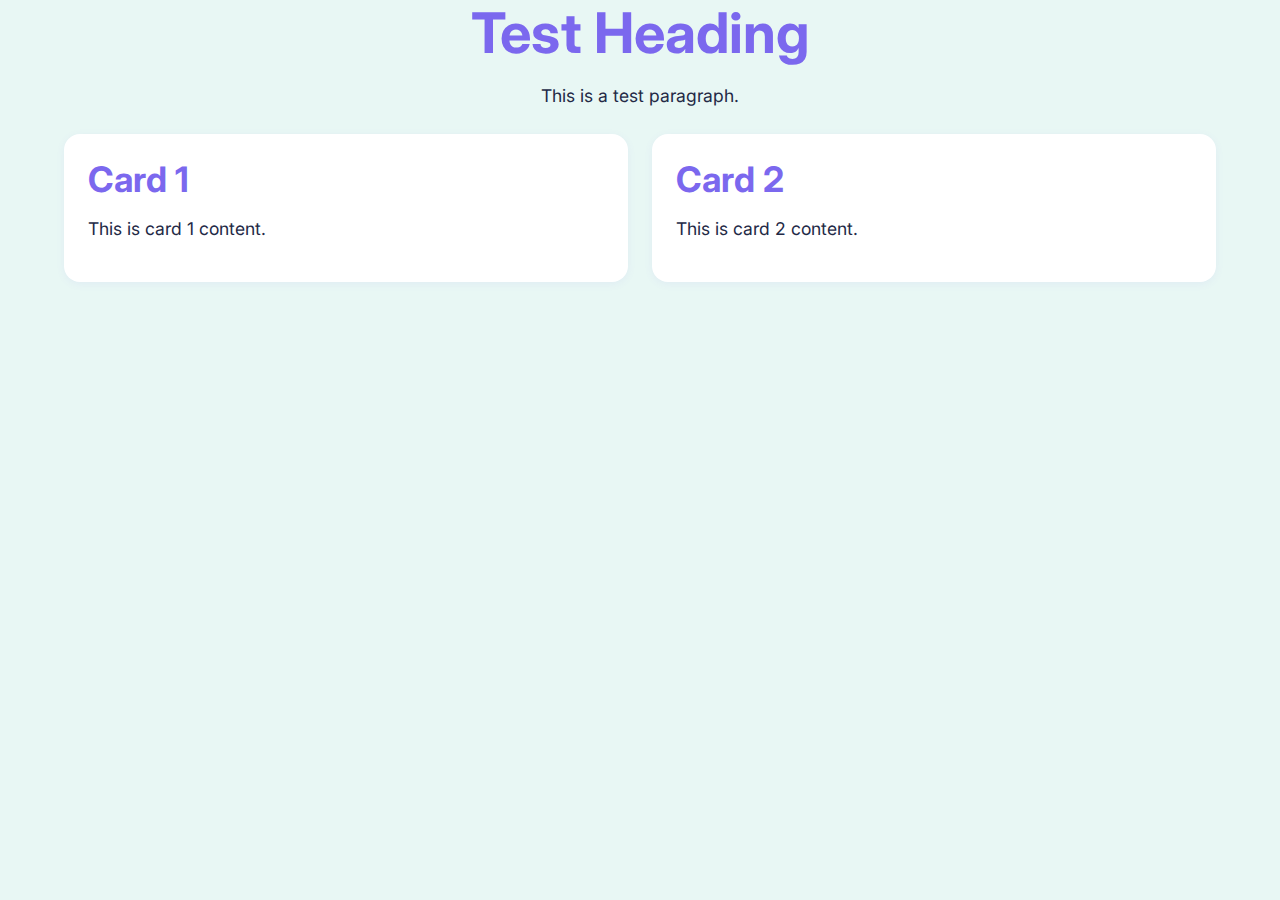
<file: test.html>
<!DOCTYPE html>
<html lang="en">
<head>
    <meta charset="UTF-8">
    <meta name="viewport" content="width=device-width, initial-scale=1.0">
    <title>CSS Test</title>
    <link rel="stylesheet" href="css/main.css">
</head>
<body>
    <div class="o-container">
        <h1 class="u-text-center u-color-primary">Test Heading</h1>
        <p class="u-text-center u-margin-bottom-md">This is a test paragraph.</p>
        <div class="o-grid o-grid--2col">
            <div class="o-card">
                <h2>Card 1</h2>
                <p>This is card 1 content.</p>
            </div>
            <div class="o-card">
                <h2>Card 2</h2>
                <p>This is card 2 content.</p>
            </div>
        </div>
    </div>
</body>
</html>
</file>
<file: css/main.css>
/* AxWise Presentation One-Pager
 * Structured using ITCSS (Inverted Triangle CSS) with BEM naming conventions
 */

/* 1. Settings - Variables and configuration */
@import 'settings/variables.css';
@import 'settings/typography.css';

/* 2. Generic - Reset and normalize styles */
@import 'generic/reset.css';

/* 3. Elements - Base HTML elements */
@import 'elements/base.css';

/* 4. Objects - Layout patterns */
@import 'objects/container.css';
@import 'objects/section.css';
@import 'objects/grid.css';
@import 'objects/card.css';

/* 5. Components - UI components */
@import 'components/header.css';
@import 'components/problem.css';
@import 'components/solution.css';
@import 'components/data-points.css';
@import 'components/features.css';
@import 'components/market.css';
@import 'components/competitive.css';
@import 'components/strategy.css';
@import 'components/team.css';
@import 'components/roadmap.css';
@import 'components/vision.css';
@import 'components/chart.css';
@import 'components/cta.css';
@import 'components/footer.css';

/* 6. Utilities - Helper classes */
@import 'utilities/utility-classes.css';
</file>
